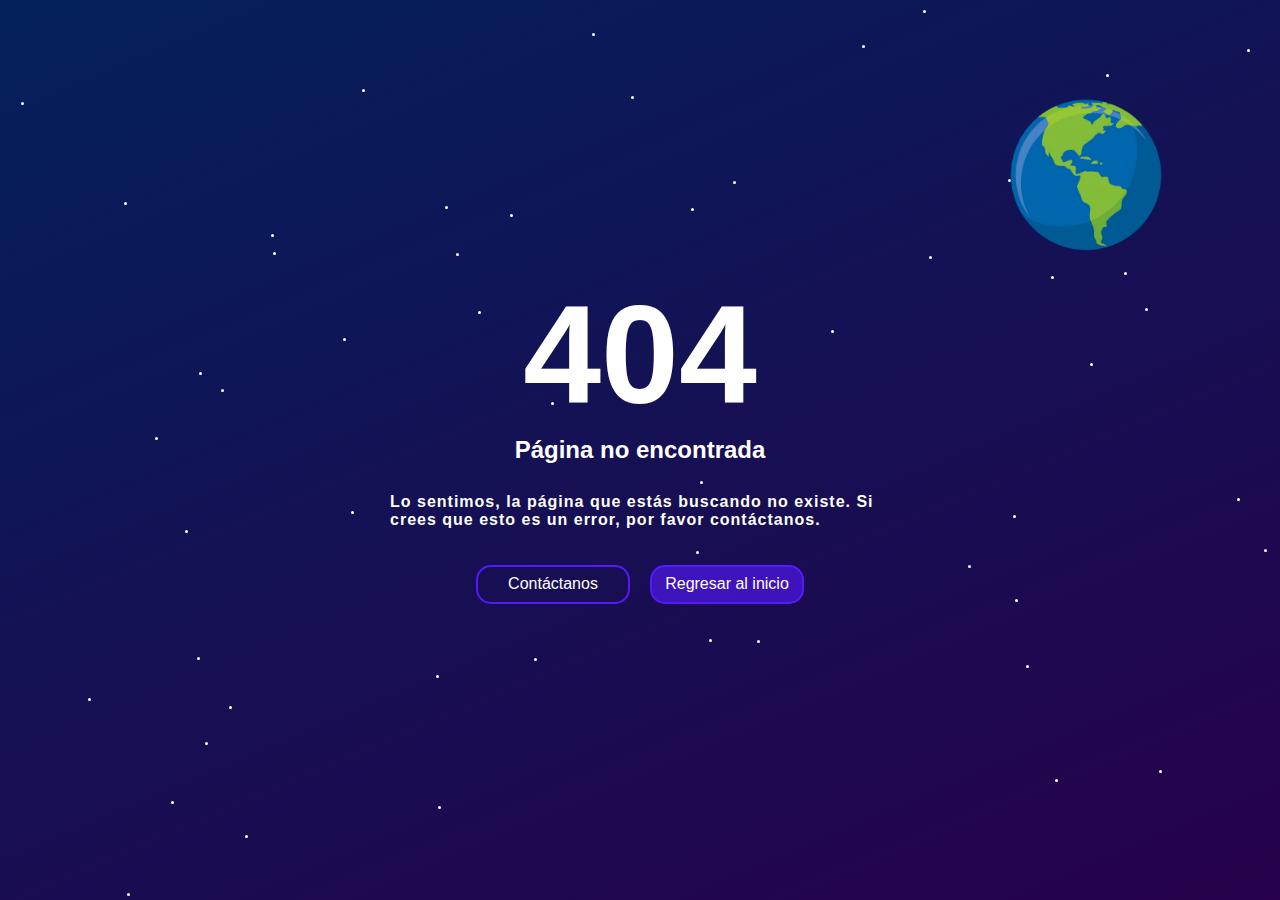
<file: index.html>
<!DOCTYPE html>
<html lang="en">
<head>
    <meta charset="UTF-8">
    <meta http-equiv="X-UA-Compatible" content="IE=edge">
    <meta name="viewport" content="width=device-width, initial-scale=1.0">
    <link rel="stylesheet" href="upsStyle.css">
    <title>404 Error</title>
</head>
<body>
    <div class="Main404">
        <div class="error-flex">
            <div class="errosFont">
                <div class="errorTitle">
                    <h1>404</h1>
                    <h2>Página no encontrada</h2>
                </div>
                <div class="errorTct margin15px">
                    <p>
                        Lo sentimos, la página que estás buscando no existe. Si crees que esto es un error, por favor contáctanos.
                    </p>
                </div>
            </div>
            <div class="errorA margin15px">
                <a href="#" id="errorButton" class="contacUs">
                    Contáctanos
                </a>
                <a href="#" id="errorButton" class="backHome">
                    Regresar al inicio
                </a>
            </div>
        </div>
    </div>
    <div id="fondo-espacial">
        <div class="estrella"></div>
    <div class="estrella"></div>
    <div class="estrella"></div>
    <div class="estrella"></div>
    <div class="estrella"></div>
    <div class="estrella"></div>
    <div class="estrella"></div>
    <div class="estrella"></div>
    <div class="estrella"></div>
    <div class="estrella"></div>
    <div class="estrella"></div>
    <div class="estrella"></div>
    <div class="estrella"></div>
    <div class="estrella"></div>
    <div class="estrella"></div>
    <div class="estrella"></div>
    <div class="estrella"></div>
    <div class="estrella"></div>
    <div class="estrella"></div>
    <div class="estrella"></div>
    <div class="estrella"></div>
    <div class="estrella"></div>
    <div class="estrella"></div>
    <div class="estrella"></div>
    <div class="estrella"></div>
    <div class="estrella"></div>
    <div class="estrella"></div>
    <div class="estrella"></div>
    <div class="estrella"></div>
    <div class="estrella"></div>
    <div class="estrella"></div>
    <div class="estrella"></div>
    <div class="estrella"></div>
    <div class="estrella"></div>
    <div class="estrella"></div>
    <div class="estrella"></div>
    <div class="estrella"></div>
    <div class="estrella"></div>
    <div class="estrella"></div>
    <div class="estrella"></div>
    <div class="estrella"></div>
    <div class="estrella"></div>
    <div class="estrella"></div>
    <div class="estrella"></div>
    <div class="estrella"></div>
    <div class="estrella"></div>
    <div class="estrella"></div>
    <div class="estrella"></div>
    <div class="estrella"></div>
    <div class="estrella"></div>
    <div class="estrella"></div>
    <div class="estrella"></div>
    <div class="estrella"></div>
    <div class="estrella"></div>
    <div class="estrella"></div>
      </div>
    <div class="Astronaut">
        <img src="images/astroLost.png" alt="Astronaut Cartoon Lost">
    </div>
    <div class="earth">
        <img src="images/earth.png" alt="Tierra animada">
    </div>
      <script src="upsMain.js"></script>
</body>
</html>
</file>
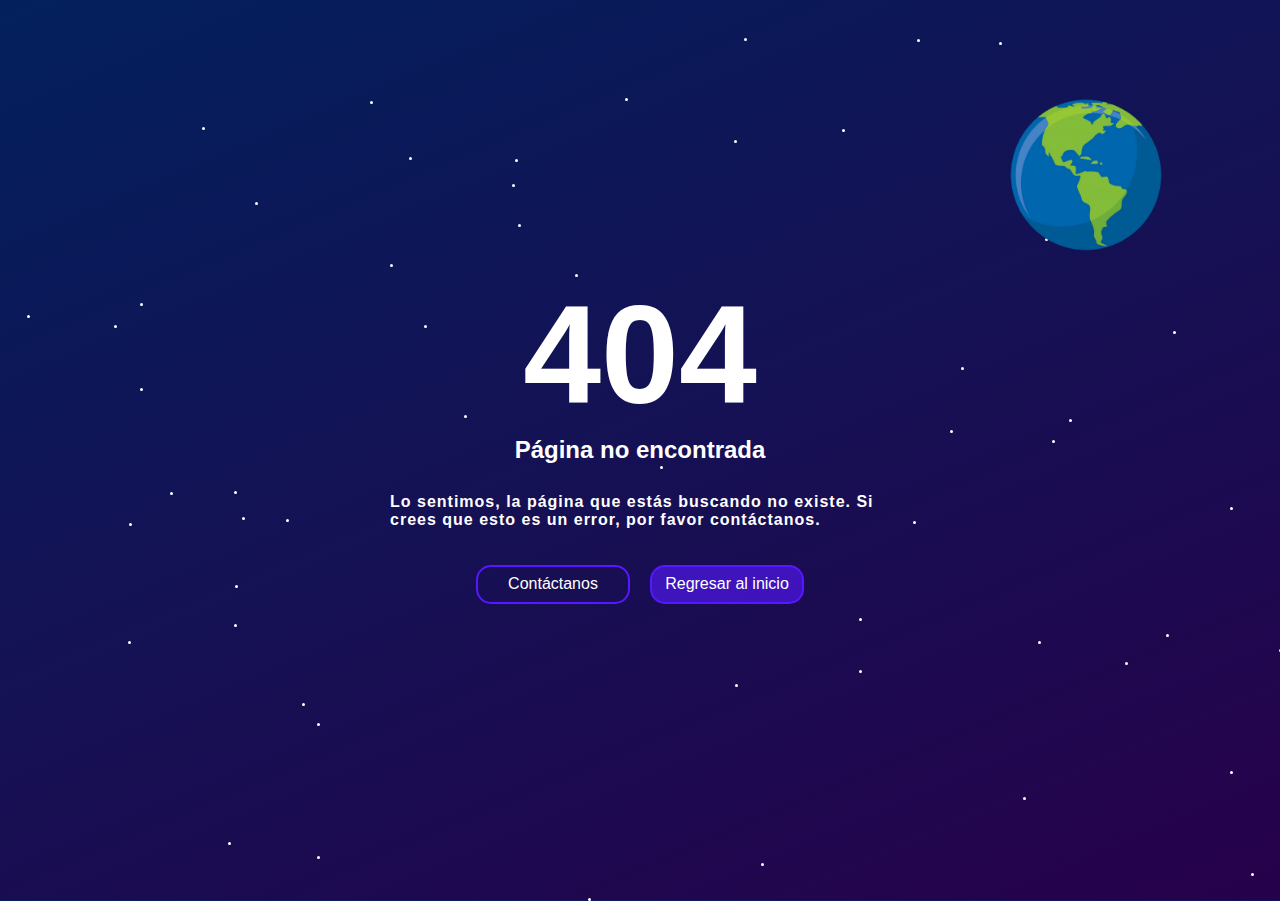
<file: ups.html>
<!DOCTYPE html>
<html lang="en">
<head>
    <meta charset="UTF-8">
    <meta http-equiv="X-UA-Compatible" content="IE=edge">
    <meta name="viewport" content="width=device-width, initial-scale=1.0">
    <link rel="stylesheet" href="upsStyle.css">
    <title>404 Error</title>
</head>
<body>
    <div class="Main404">
        <div class="error-flex">
            <div class="errosFont">
                <div class="errorTitle">
                    <h1>404</h1>
                    <h2>Página no encontrada</h2>
                </div>
                <div class="errorTct margin15px">
                    <p>
                        Lo sentimos, la página que estás buscando no existe. Si crees que esto es un error, por favor contáctanos.
                    </p>
                </div>
            </div>
            <div class="errorA margin15px">
                <a href="#" id="errorButton" class="contacUs">
                    Contáctanos
                </a>
                <a href="#" id="errorButton" class="backHome">
                    Regresar al inicio
                </a>
            </div>
        </div>
    </div>
    <div id="fondo-espacial">
        <div class="estrella"></div>
    <div class="estrella"></div>
    <div class="estrella"></div>
    <div class="estrella"></div>
    <div class="estrella"></div>
    <div class="estrella"></div>
    <div class="estrella"></div>
    <div class="estrella"></div>
    <div class="estrella"></div>
    <div class="estrella"></div>
    <div class="estrella"></div>
    <div class="estrella"></div>
    <div class="estrella"></div>
    <div class="estrella"></div>
    <div class="estrella"></div>
    <div class="estrella"></div>
    <div class="estrella"></div>
    <div class="estrella"></div>
    <div class="estrella"></div>
    <div class="estrella"></div>
    <div class="estrella"></div>
    <div class="estrella"></div>
    <div class="estrella"></div>
    <div class="estrella"></div>
    <div class="estrella"></div>
    <div class="estrella"></div>
    <div class="estrella"></div>
    <div class="estrella"></div>
    <div class="estrella"></div>
    <div class="estrella"></div>
    <div class="estrella"></div>
    <div class="estrella"></div>
    <div class="estrella"></div>
    <div class="estrella"></div>
    <div class="estrella"></div>
    <div class="estrella"></div>
    <div class="estrella"></div>
    <div class="estrella"></div>
    <div class="estrella"></div>
    <div class="estrella"></div>
    <div class="estrella"></div>
    <div class="estrella"></div>
    <div class="estrella"></div>
    <div class="estrella"></div>
    <div class="estrella"></div>
    <div class="estrella"></div>
    <div class="estrella"></div>
    <div class="estrella"></div>
    <div class="estrella"></div>
    <div class="estrella"></div>
    <div class="estrella"></div>
    <div class="estrella"></div>
    <div class="estrella"></div>
    <div class="estrella"></div>
    <div class="estrella"></div>
      </div>
    <div class="Astronaut">
        <img src="images/astroLost.png" alt="Astronaut Cartoon Lost">
    </div>
    <div class="earth">
        <img src="images/earth.png" alt="Tierra animada">
    </div>
      <script src="upsMain.js"></script>
</body>
</html>
</file>
<file: upsStyle.css>
@-webkit-keyframes astronautLost {
    100% { -webkit-transform: translate(10vh,  -30vh);}
    75% { -webkit-transform: translate(-115vh, 45vh);}
    50% { -webkit-transform: translate(-226vh, -15vh);}
    25% { -webkit-transform: translate(-100vh, -76vh);}
}

@keyframes astronautRotate{
    100% { -webkit-transform: rotate(-270deg); }
    75% { -webkit-transform: rotate(-180deg);}
    50% { -webkit-transform: rotate(-90deg);}
    25% { -webkit-transform: rotate(0deg); }
}

* {
    margin: 0;
    padding: 0;
}

/* Implementation of linear-gradient property */
body{
    height: 100vh;
    background-image: linear-gradient(157deg, rgb(3, 32, 93),rgb(39 1 75));
    display: flex;
    justify-content: center;
    align-items: center;
    overflow: hidden;
    font-family: 'Graphik', sans-serif;;
}

.errorTitle{
    display: flex;
    align-items: center;
    justify-content: center;
    flex-direction: column;
}

.errorTct{
    display: flex;
    justify-content: center;
    align-items: center;
}

.errorTct p{
    margin: 16px auto 0;
    text-transform: none;
    letter-spacing: 1px;
    font-style: normal;
    font-weight: 700;
    width: 500px;
}

.errorTitle h1{
    font-size: 140px;
}

.Main404{
    display: flex;
    justify-content: center;
    align-items: center;
}
.error-flex{
    display: flex;
    justify-content: center;
    align-items: center;
    color: #fff;
    flex-direction: column;
}

#fondo-espacial .estrella {
    position: absolute;
    background-color: #fff; /* Color de fondo blanco */
    border-radius: 50%; /* Forma circular */
    width: 3px;
    height: 3px;
  }

#errorButton{
    display: flex;
    justify-content: center;
    align-items: center;
    border: 2px solid #5518ff;
    border-radius: 15px;
    height: 35px;
    cursor: pointer;
    color: #fff;
    text-decoration: none;
    margin: 10px;
    width: 150px;
}

.errorA{
    display: flex;
}

.margin15px{
    margin: 13px;
}

.backHome{
    background-color: #5618ff9d;
    width: 150px;
}
.backHome:hover{
    background-color: #5518ff;
}
.contacUs{
    width: 100%;
}
.contacUs:hover{
    background-color: #5618ff1b;
}

.Astronaut{
    z-index: 110 !important;
    position: absolute;
    top: 50%;
    right: 0%;
    will-change: transform;
    animation: astronautLost 15s infinite linear both;
}

.Astronaut img{
    width: 300px;
    position: absolute;
    animation: astronautRotate 15s infinite linear both;
}

.earth{
    z-index: 110 !important;
    position: absolute;
}

.earth img{
    width: 260px;
    position: fixed;
    top: 5%;
    right: 5%;
}

@media screen and (max-width: 530px){
    .errorTitle h1 {
        font-size: 90px;
    }
    .errorTct p {
        width: 300px;
    }
    .earth img {
        width: 90px;
        top: 1%;
        z-index: 100;
    }
    .Astronaut img {
        width: 200px;

    }
}
@media screen and (max-width: 400px){
    body{
        width: 100%;
    }
    .errorTitle h1 {
        font-size: 40px;
    }
    .errorTct p {
        width: 220px;
        font-size: 13px;
    }
    .earth img {
        width: 130px;
    }
    .Astronaut img {
        width: 200px;
    }
    #errorButton {
        height: 35px;
        width: 96px;
        font-size: 12px;
    }
}
@media screen and (max-width: 365px){
    .errorTitle h1 {
        font-size: 38px;
    }
    .earth img {
        width: 130px;
    }
    .Astronaut img {
        width: 130px;
    }
    #errorButton {
        height: 35px;
        width: 100px;
        font-size: 12px;
    }
}
</file>
